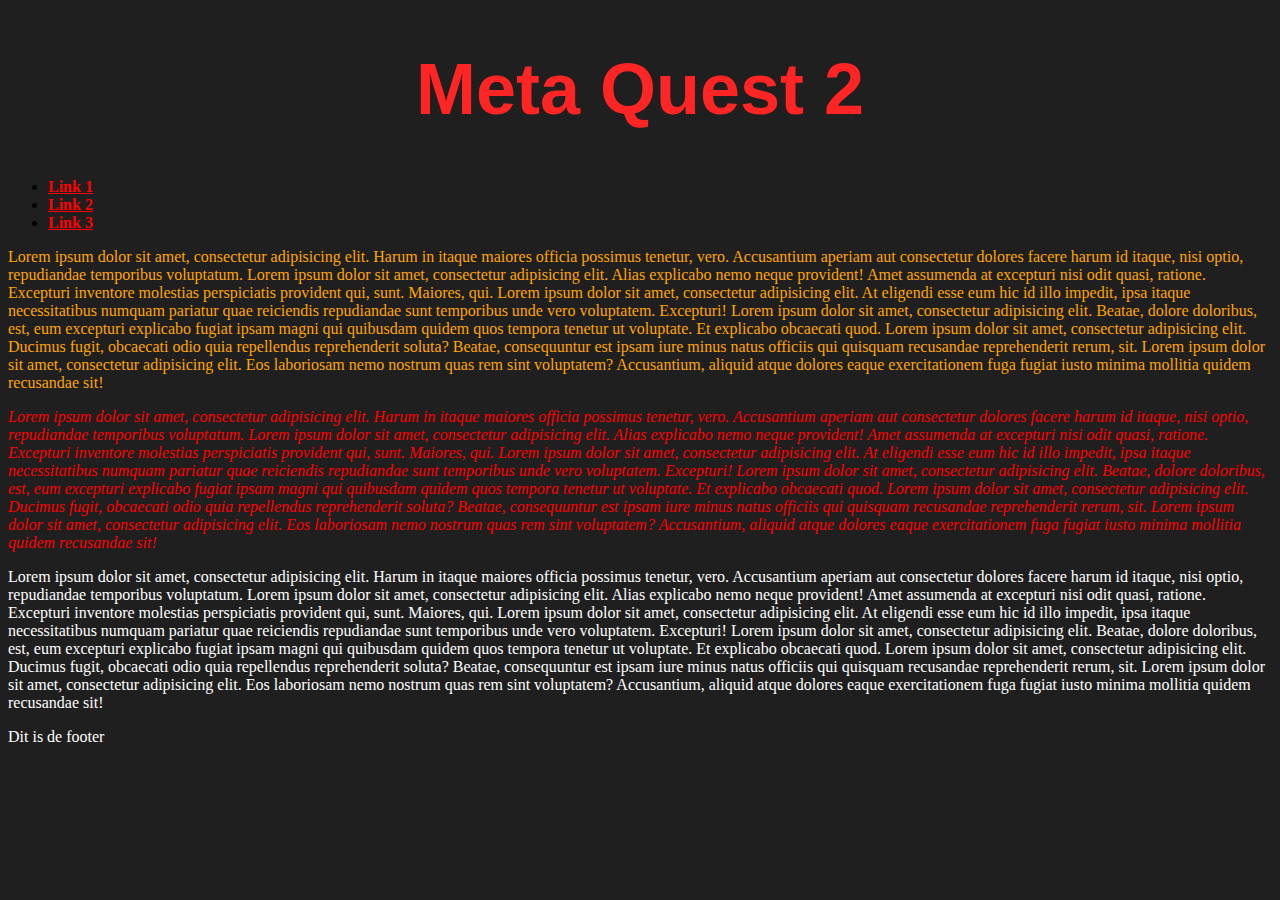
<file: index.html>
<!DOCTYPE html>
<html lang="en">
<head>
    <meta charset="UTF-8">
    <title>Demo webpagina</title>
    <link rel="stylesheet" href="style.css">
</head>
<body>
<header>
    <h1 class="oranje">Meta Quest 2</h1>
</header>
<nav>
    <ul>
        <li><a href="#">Link 1</a></li>
        <li><a href="#">Link 2</a></li>
        <li><a href="#">Link 3</a></li>
    </ul>
</nav>
<main>
    <p class="oranje">Lorem ipsum dolor sit amet, consectetur adipisicing elit. Harum in itaque maiores officia possimus tenetur, vero. Accusantium aperiam aut consectetur dolores facere harum id itaque, nisi optio, repudiandae temporibus voluptatum. Lorem ipsum dolor sit amet, consectetur adipisicing elit. Alias explicabo nemo neque provident! Amet assumenda at excepturi nisi odit quasi, ratione. Excepturi inventore molestias perspiciatis provident qui, sunt. Maiores, qui. Lorem ipsum dolor sit amet, consectetur adipisicing elit. At eligendi esse eum hic id illo impedit, ipsa itaque necessitatibus numquam pariatur quae reiciendis repudiandae sunt temporibus unde vero voluptatem. Excepturi! Lorem ipsum dolor sit amet, consectetur adipisicing elit. Beatae, dolore doloribus, est, eum excepturi explicabo fugiat ipsam magni qui quibusdam quidem quos tempora tenetur ut voluptate. Et explicabo obcaecati quod. Lorem ipsum dolor sit amet, consectetur adipisicing elit. Ducimus fugit, obcaecati odio quia repellendus reprehenderit soluta? Beatae, consequuntur est ipsam iure minus natus officiis qui quisquam recusandae reprehenderit rerum, sit. Lorem ipsum dolor sit amet, consectetur adipisicing elit. Eos laboriosam nemo nostrum quas rem sint voluptatem? Accusantium, aliquid atque dolores eaque exercitationem fuga fugiat iusto minima mollitia quidem recusandae sit!</p>
    <p id="kleurrood" class="cursief">Lorem ipsum dolor sit amet, consectetur adipisicing elit. Harum in itaque maiores officia possimus tenetur, vero. Accusantium aperiam aut consectetur dolores facere harum id itaque, nisi optio, repudiandae temporibus voluptatum. Lorem ipsum dolor sit amet, consectetur adipisicing elit. Alias explicabo nemo neque provident! Amet assumenda at excepturi nisi odit quasi, ratione. Excepturi inventore molestias perspiciatis provident qui, sunt. Maiores, qui. Lorem ipsum dolor sit amet, consectetur adipisicing elit. At eligendi esse eum hic id illo impedit, ipsa itaque necessitatibus numquam pariatur quae reiciendis repudiandae sunt temporibus unde vero voluptatem. Excepturi! Lorem ipsum dolor sit amet, consectetur adipisicing elit. Beatae, dolore doloribus, est, eum excepturi explicabo fugiat ipsam magni qui quibusdam quidem quos tempora tenetur ut voluptate. Et explicabo obcaecati quod. Lorem ipsum dolor sit amet, consectetur adipisicing elit. Ducimus fugit, obcaecati odio quia repellendus reprehenderit soluta? Beatae, consequuntur est ipsam iure minus natus officiis qui quisquam recusandae reprehenderit rerum, sit. Lorem ipsum dolor sit amet, consectetur adipisicing elit. Eos laboriosam nemo nostrum quas rem sint voluptatem? Accusantium, aliquid atque dolores eaque exercitationem fuga fugiat iusto minima mollitia quidem recusandae sit!</p>
    <p>Lorem ipsum dolor sit amet, consectetur adipisicing elit. Harum in itaque maiores officia possimus tenetur, vero. Accusantium aperiam aut consectetur dolores facere harum id itaque, nisi optio, repudiandae temporibus voluptatum. Lorem ipsum dolor sit amet, consectetur adipisicing elit. Alias explicabo nemo neque provident! Amet assumenda at excepturi nisi odit quasi, ratione. Excepturi inventore molestias perspiciatis provident qui, sunt. Maiores, qui. Lorem ipsum dolor sit amet, consectetur adipisicing elit. At eligendi esse eum hic id illo impedit, ipsa itaque necessitatibus numquam pariatur quae reiciendis repudiandae sunt temporibus unde vero voluptatem. Excepturi! Lorem ipsum dolor sit amet, consectetur adipisicing elit. Beatae, dolore doloribus, est, eum excepturi explicabo fugiat ipsam magni qui quibusdam quidem quos tempora tenetur ut voluptate. Et explicabo obcaecati quod. Lorem ipsum dolor sit amet, consectetur adipisicing elit. Ducimus fugit, obcaecati odio quia repellendus reprehenderit soluta? Beatae, consequuntur est ipsam iure minus natus officiis qui quisquam recusandae reprehenderit rerum, sit. Lorem ipsum dolor sit amet, consectetur adipisicing elit. Eos laboriosam nemo nostrum quas rem sint voluptatem? Accusantium, aliquid atque dolores eaque exercitationem fuga fugiat iusto minima mollitia quidem recusandae sit!</p>

</main>
<footer>
    <p>Dit is de footer</p>
</footer>
</body>
</html>
</file>
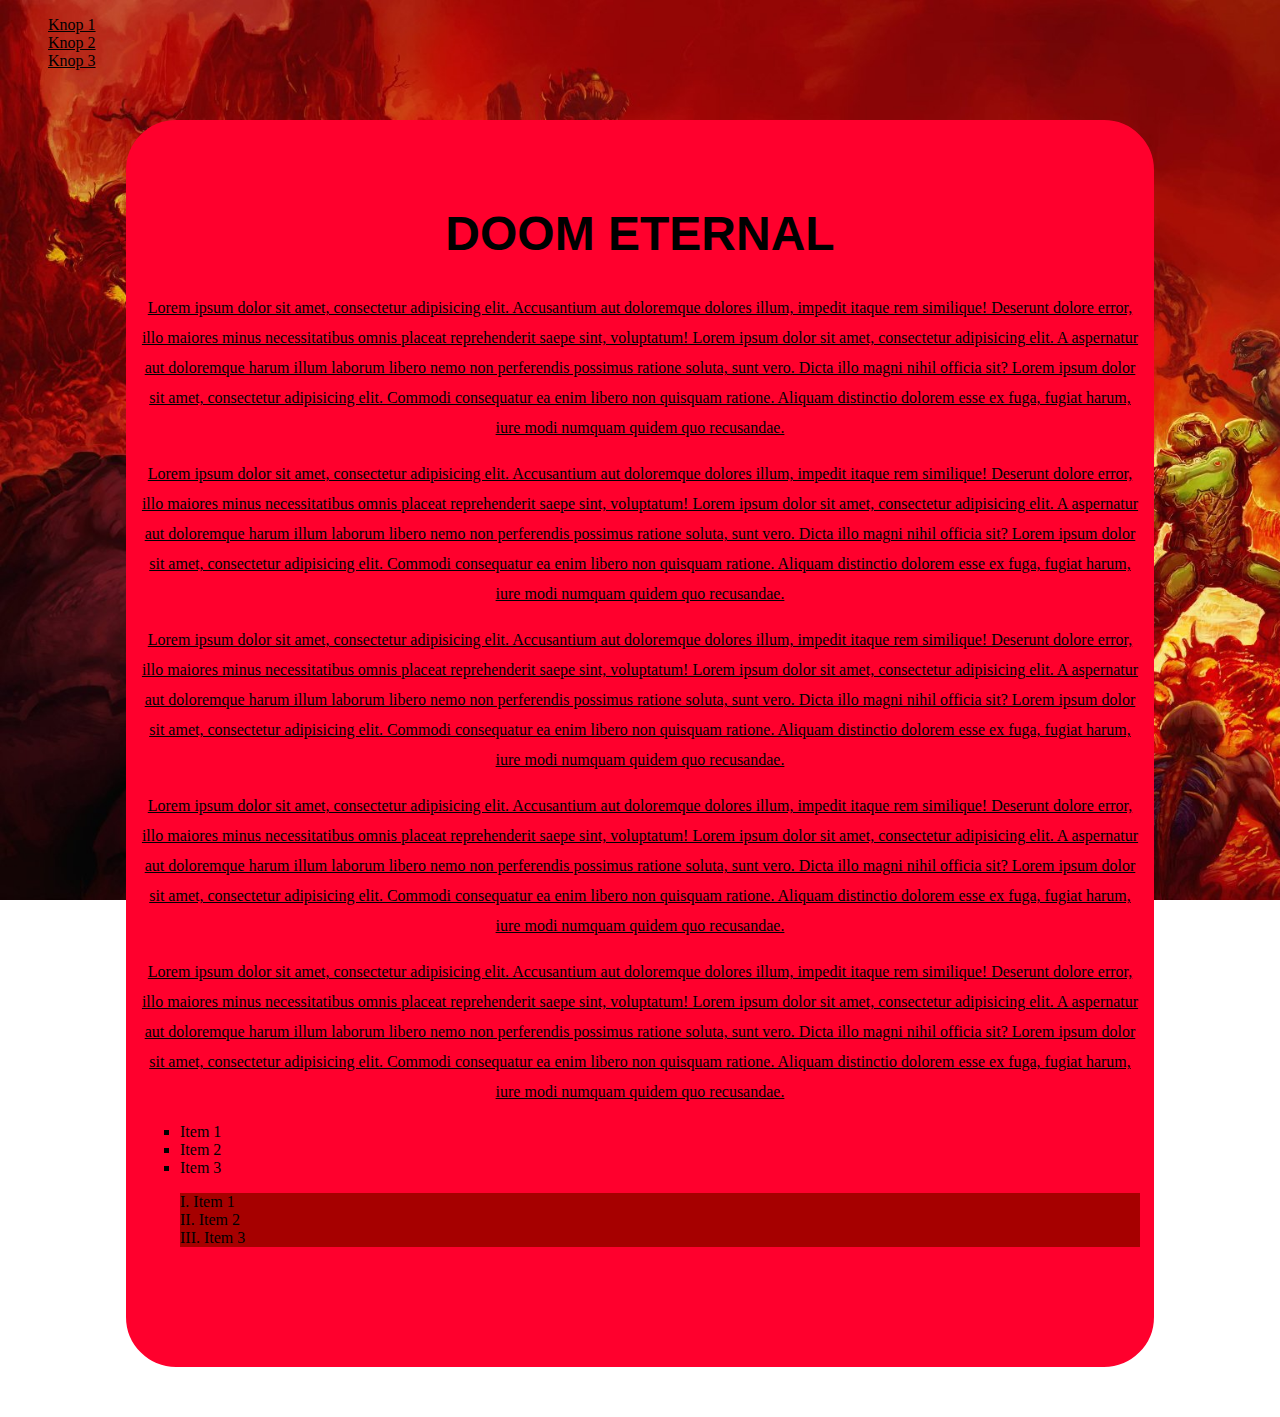
<file: index2.html>
<!DOCTYPE html>
<html lang="en">
<head>
    <meta charset="UTF-8">
    <title>Title</title>
  <link rel="stylesheet" href="style2.css">
</head>
<body>
<nav>
    <ul>
        <li><a href="#">Knop 1</a></li>
        <li><a href="#">Knop 2</a></li>
        <li><a href="#">Knop 3</a></li>
    </ul>
</nav>
<main>
  <h1>DOOM ETERNAL</h1>
    <p>Lorem ipsum dolor sit amet, consectetur adipisicing elit. Accusantium aut doloremque dolores illum, impedit itaque rem similique! Deserunt dolore error, illo maiores minus necessitatibus omnis placeat reprehenderit saepe sint, voluptatum! Lorem ipsum dolor sit amet, consectetur adipisicing elit. A aspernatur aut doloremque harum illum laborum libero nemo non perferendis possimus ratione soluta, sunt vero. Dicta illo magni nihil officia sit? Lorem ipsum dolor sit amet, consectetur adipisicing elit. Commodi consequatur ea enim libero non quisquam ratione. Aliquam distinctio dolorem esse ex fuga, fugiat harum, iure modi numquam quidem quo recusandae.</p>
    <p>Lorem ipsum dolor sit amet, consectetur adipisicing elit. Accusantium aut doloremque dolores illum, impedit itaque rem similique! Deserunt dolore error, illo maiores minus necessitatibus omnis placeat reprehenderit saepe sint, voluptatum! Lorem ipsum dolor sit amet, consectetur adipisicing elit. A aspernatur aut doloremque harum illum laborum libero nemo non perferendis possimus ratione soluta, sunt vero. Dicta illo magni nihil officia sit? Lorem ipsum dolor sit amet, consectetur adipisicing elit. Commodi consequatur ea enim libero non quisquam ratione. Aliquam distinctio dolorem esse ex fuga, fugiat harum, iure modi numquam quidem quo recusandae.</p>
    <p>Lorem ipsum dolor sit amet, consectetur adipisicing elit. Accusantium aut doloremque dolores illum, impedit itaque rem similique! Deserunt dolore error, illo maiores minus necessitatibus omnis placeat reprehenderit saepe sint, voluptatum! Lorem ipsum dolor sit amet, consectetur adipisicing elit. A aspernatur aut doloremque harum illum laborum libero nemo non perferendis possimus ratione soluta, sunt vero. Dicta illo magni nihil officia sit? Lorem ipsum dolor sit amet, consectetur adipisicing elit. Commodi consequatur ea enim libero non quisquam ratione. Aliquam distinctio dolorem esse ex fuga, fugiat harum, iure modi numquam quidem quo recusandae.</p>
    <p>Lorem ipsum dolor sit amet, consectetur adipisicing elit. Accusantium aut doloremque dolores illum, impedit itaque rem similique! Deserunt dolore error, illo maiores minus necessitatibus omnis placeat reprehenderit saepe sint, voluptatum! Lorem ipsum dolor sit amet, consectetur adipisicing elit. A aspernatur aut doloremque harum illum laborum libero nemo non perferendis possimus ratione soluta, sunt vero. Dicta illo magni nihil officia sit? Lorem ipsum dolor sit amet, consectetur adipisicing elit. Commodi consequatur ea enim libero non quisquam ratione. Aliquam distinctio dolorem esse ex fuga, fugiat harum, iure modi numquam quidem quo recusandae.</p>
    <p>Lorem ipsum dolor sit amet, consectetur adipisicing elit. Accusantium aut doloremque dolores illum, impedit itaque rem similique! Deserunt dolore error, illo maiores minus necessitatibus omnis placeat reprehenderit saepe sint, voluptatum! Lorem ipsum dolor sit amet, consectetur adipisicing elit. A aspernatur aut doloremque harum illum laborum libero nemo non perferendis possimus ratione soluta, sunt vero. Dicta illo magni nihil officia sit? Lorem ipsum dolor sit amet, consectetur adipisicing elit. Commodi consequatur ea enim libero non quisquam ratione. Aliquam distinctio dolorem esse ex fuga, fugiat harum, iure modi numquam quidem quo recusandae.</p>

    <ul>
        <li>Item 1</li>
        <li>Item 2</li>
        <li>Item 3</li>
    </ul>
    <ol>
        <li>Item 1</li>
        <li>Item 2</li>
        <li>Item 3</li>
    </ol>
</main>
</body>
</html>
</file>
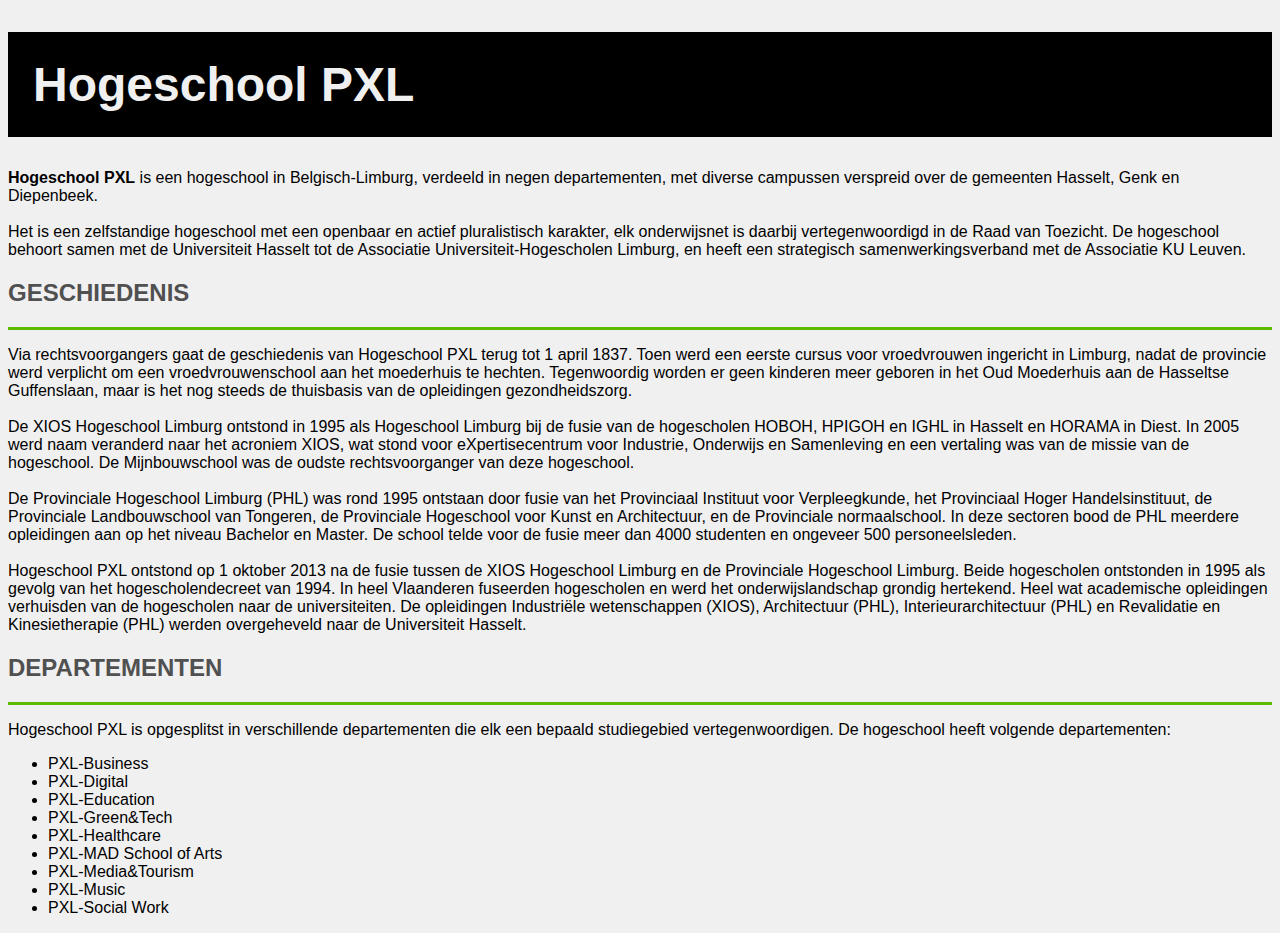
<file: oefening1.html>
<!DOCTYPE html>
<html lang="en">
<head>
    <meta charset="UTF-8">
    <title>Oefening 2</title>
    <link rel="stylesheet" href="oefening1.css">
</head>
<body>
<h1>Hogeschool PXL</h1>
<p><b>Hogeschool PXL</b> is een hogeschool in Belgisch-Limburg, verdeeld in negen departementen, met diverse campussen verspreid over de gemeenten Hasselt, Genk en Diepenbeek.
    <br> <br>Het is een zelfstandige hogeschool met een openbaar en actief pluralistisch karakter, elk onderwijsnet is daarbij vertegenwoordigd in de Raad van Toezicht. De hogeschool behoort samen met de Universiteit Hasselt tot de Associatie Universiteit-Hogescholen Limburg, en heeft een strategisch samenwerkingsverband met de Associatie KU Leuven.</p>
<h2>GESCHIEDENIS</h2>
<hr>
<p>Via rechtsvoorgangers gaat de geschiedenis van Hogeschool PXL terug tot 1 april 1837. Toen werd een eerste cursus voor vroedvrouwen ingericht in Limburg, nadat de provincie werd verplicht om een vroedvrouwenschool aan het moederhuis te hechten. Tegenwoordig worden er geen kinderen meer geboren in het Oud Moederhuis aan de Hasseltse Guffenslaan, maar is het nog steeds de thuisbasis van de opleidingen gezondheidszorg.
    <br> <br>

    De XIOS Hogeschool Limburg ontstond in 1995 als Hogeschool Limburg bij de fusie van de hogescholen HOBOH, HPIGOH en IGHL in Hasselt en HORAMA in Diest. In 2005 werd naam veranderd naar het acroniem XIOS, wat stond voor eXpertisecentrum voor Industrie, Onderwijs en Samenleving en een vertaling was van de missie van de hogeschool. De Mijnbouwschool was de oudste rechtsvoorganger van deze hogeschool.
    <br> <br>
    De Provinciale Hogeschool Limburg (PHL) was rond 1995 ontstaan door fusie van het Provinciaal Instituut voor Verpleegkunde, het Provinciaal Hoger Handelsinstituut, de Provinciale Landbouwschool van Tongeren, de Provinciale Hogeschool voor Kunst en Architectuur, en de Provinciale normaalschool. In deze sectoren bood de PHL meerdere opleidingen aan op het niveau Bachelor en Master. De school telde voor de fusie meer dan 4000 studenten en ongeveer 500 personeelsleden.
    <br> <br>
    Hogeschool PXL ontstond op 1 oktober 2013 na de fusie tussen de XIOS Hogeschool Limburg en de Provinciale Hogeschool Limburg. Beide hogescholen ontstonden in 1995 als gevolg van het hogescholendecreet van 1994. In heel Vlaanderen fuseerden hogescholen en werd het onderwijslandschap grondig hertekend. Heel wat academische opleidingen verhuisden van de hogescholen naar de universiteiten. De opleidingen Industriële wetenschappen (XIOS), Architectuur (PHL), Interieurarchitectuur (PHL) en Revalidatie en Kinesietherapie (PHL) werden overgeheveld naar de Universiteit Hasselt.</p>
<h2>DEPARTEMENTEN</h2>
<hr>
<p>Hogeschool PXL is opgesplitst in verschillende departementen die elk een bepaald studiegebied vertegenwoordigen. De hogeschool heeft volgende departementen:</p>
<ul>
    <li>PXL-Business</li>
    <li>PXL-Digital</li>
    <li>PXL-Education</li>
    <li>PXL-Green&Tech</li>
    <li>PXL-Healthcare</li>
    <li>PXL-MAD School of Arts</li>
    <li>PXL-Media&Tourism</li>
    <li>PXL-Music</li>
    <li>PXL-Social Work</li>
</ul>
</body>
</html>
</file>
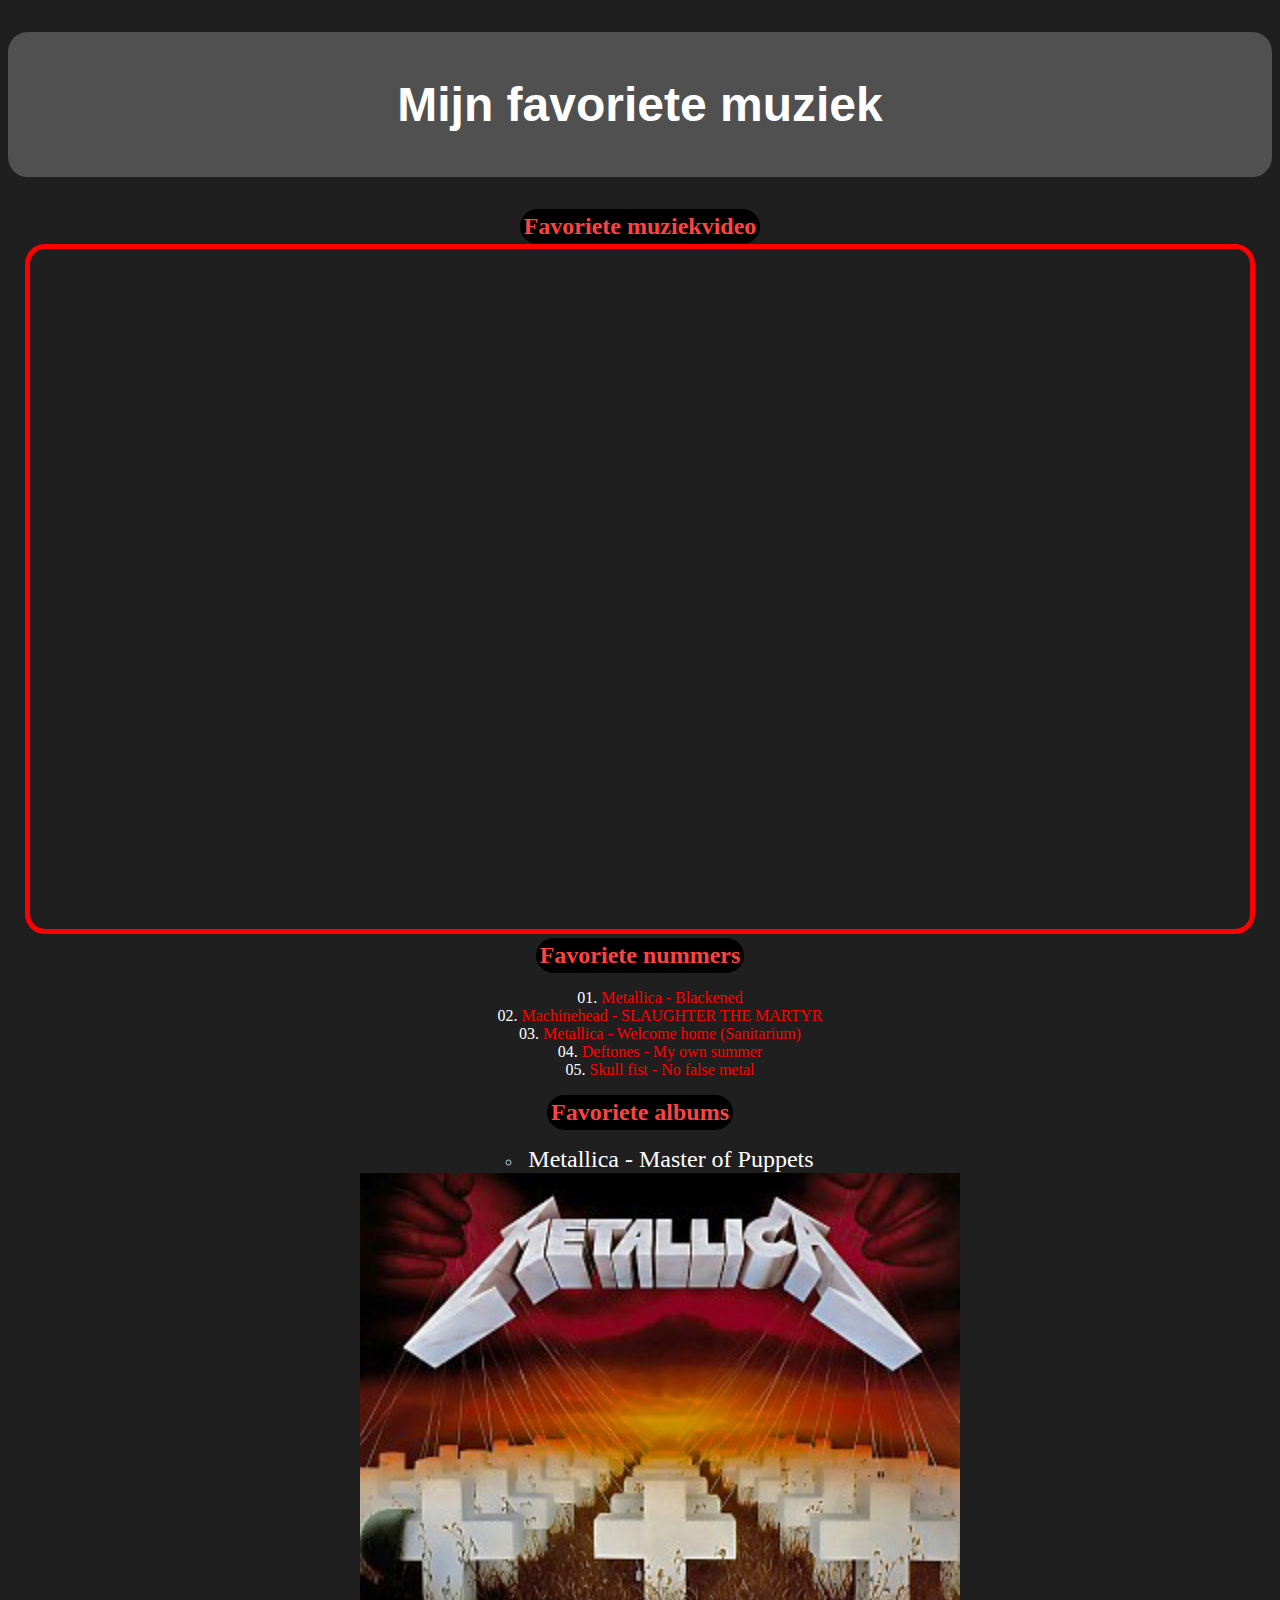
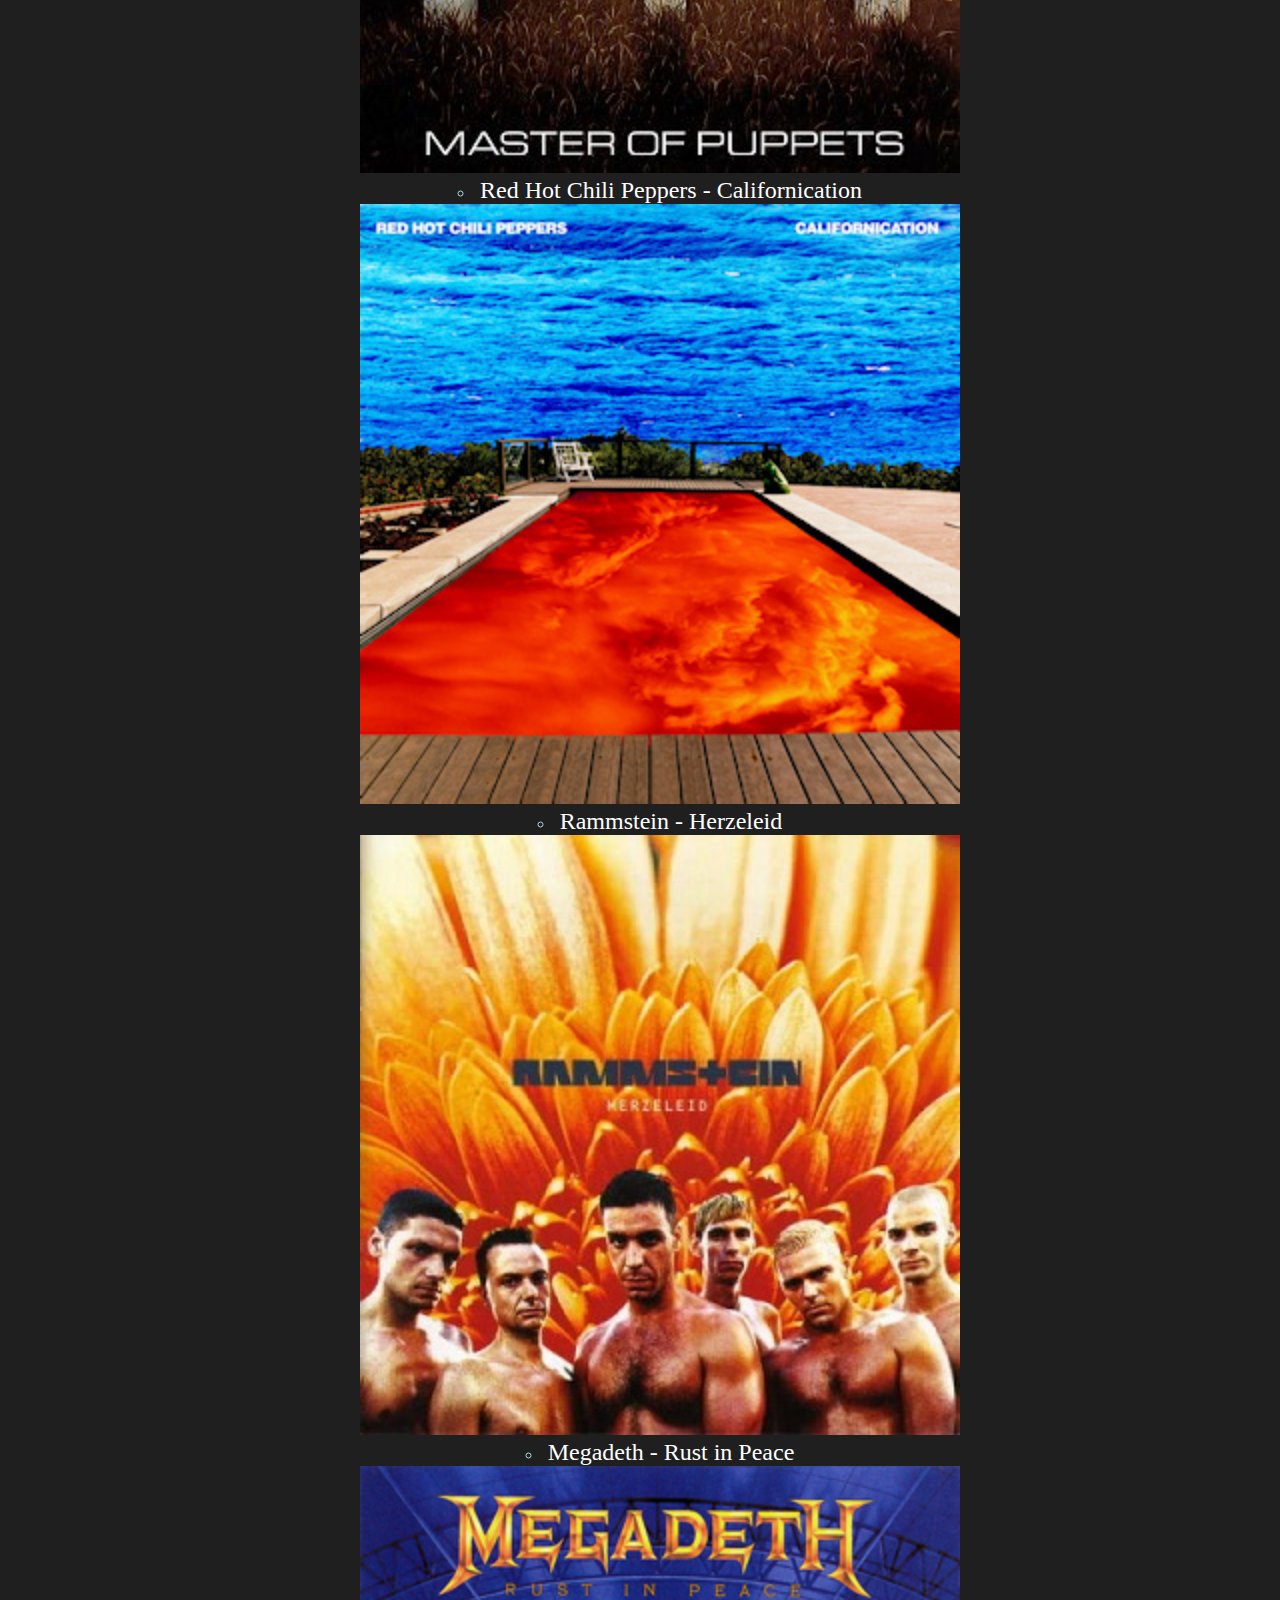
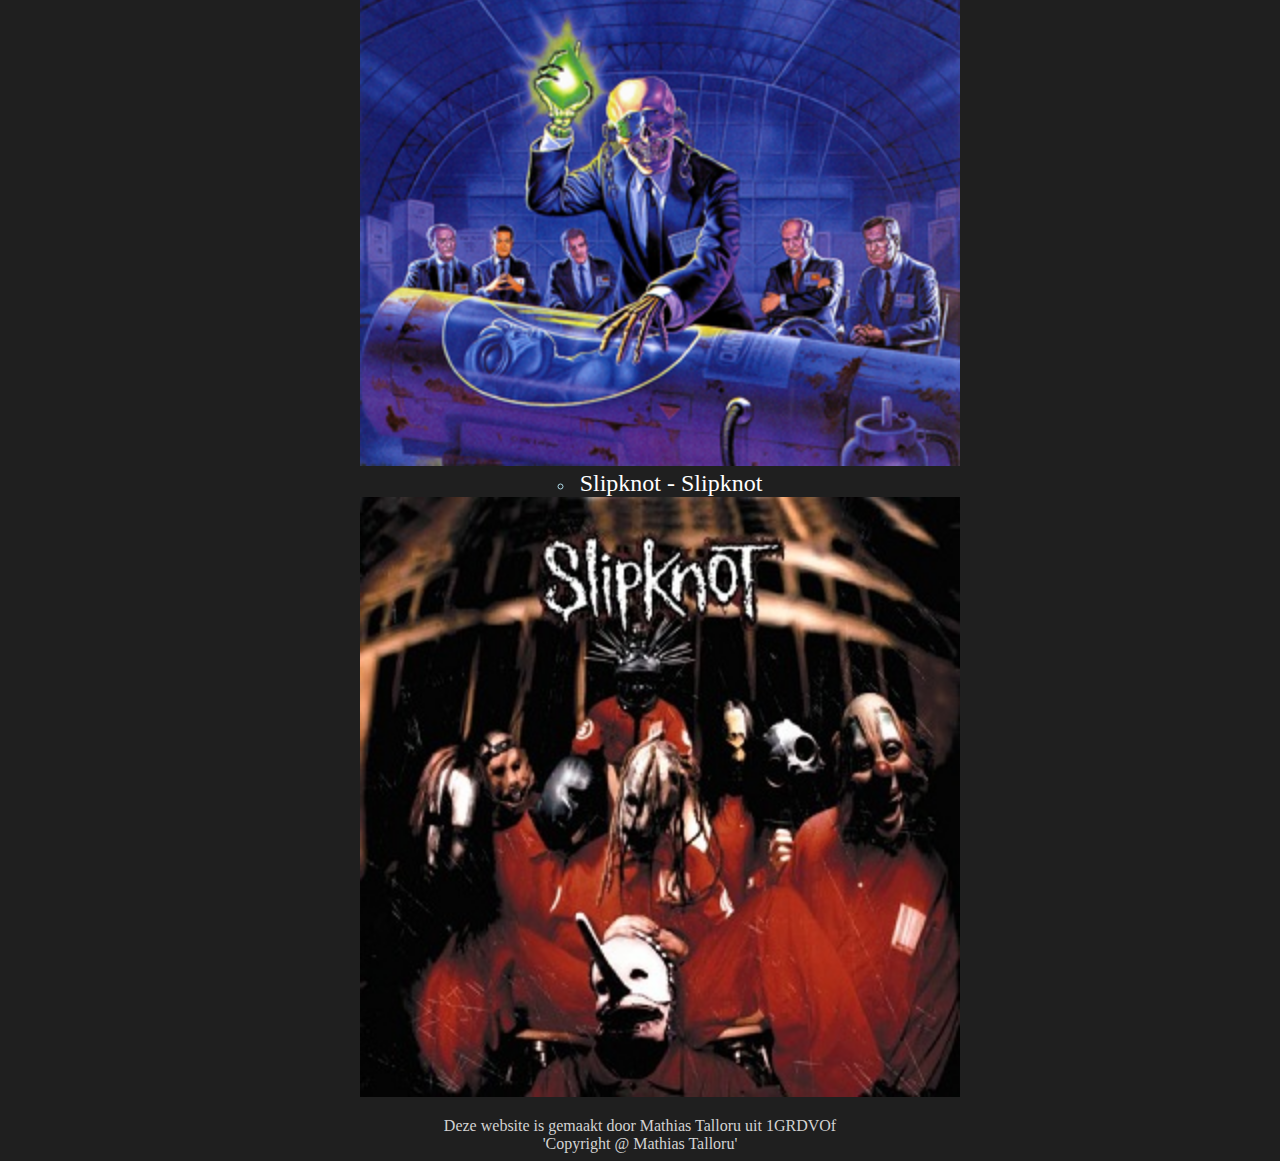
<file: oefening2.html>
<!DOCTYPE html>
<html lang="en">
<head>
    <meta charset="UTF-8">
    <title>oefening 2</title>
  <link rel="stylesheet" href="oefening2.css">
</head>
<body>

  <h1 align="center">Mijn favoriete muziek</h1>

<div id="video">
  <h2>Favoriete muziekvideo</h2>
  <iframe width="560" height="315" src="https://www.youtube.com/embed/H-Ac77vCWMA" title="YouTube video player" frameborder="0" allow="accelerometer; autoplay; clipboard-write; encrypted-media; gyroscope; picture-in-picture" allowfullscreen></iframe>
</div>

<div>
  <h2>Favoriete nummers</h2>
  <ol>
    <li><a href="https://youtu.be/DU_ggFovJNo">Metallica - Blackened</a></li>
    <li><a href="https://youtu.be/Rc0s9Q9WROI">Machinehead - SLAUGHTER THE MARTYR</a></li>
    <li><a href="https://youtu.be/V6Dfo4zDduI">Metallica - Welcome home (Sanitarium)</a></li>
    <li><a href="https://youtu.be/4DlJo5VICZY">Deftones - My own summer</a></li>
    <li><a href="https://youtu.be/lGQ8tud_LUI">Skull fist - No false metal</a></li>
  </ol>
</div>

<div>
  <h2>Favoriete albums</h2>
  <ul>
    <li><a href="https://en.wikipedia.org/wiki/Master_of_Puppets_(album)">Metallica - Master of Puppets</a></li>
    <img src="assets/metallica.png" alt="Master of puppets album cover">
    <li><a href="https://en.wikipedia.org/wiki/Californication_(album)">Red Hot Chili Peppers - Californication</a></li>
    <img src="assets/rhcp.png" alt="Californication album cover">
    <li><a href="https://en.wikipedia.org/wiki/Herzeleid">Rammstein - Herzeleid</a></li>
    <img src="assets/rammstein.png" alt="Herzeleid album cover">
    <li><a href="https://en.wikipedia.org/wiki/Rust_in_Peace">Megadeth - Rust in Peace</a></li>
    <img src="assets/megadeth.png" alt="Rust in Peace album cover">
    <li><a href="https://en.wikipedia.org/wiki/Slipknot_(album)">Slipknot - Slipknot</a></li>
    <img src="assets/slipknot.png" alt="Slipknot album cover">
  </ul>
</div>
<footer align="center">Deze website is gemaakt door Mathias Talloru uit 1GRDVOf <br> 'Copyright @ Mathias Talloru'</footer>
</body>
</html>
</file>
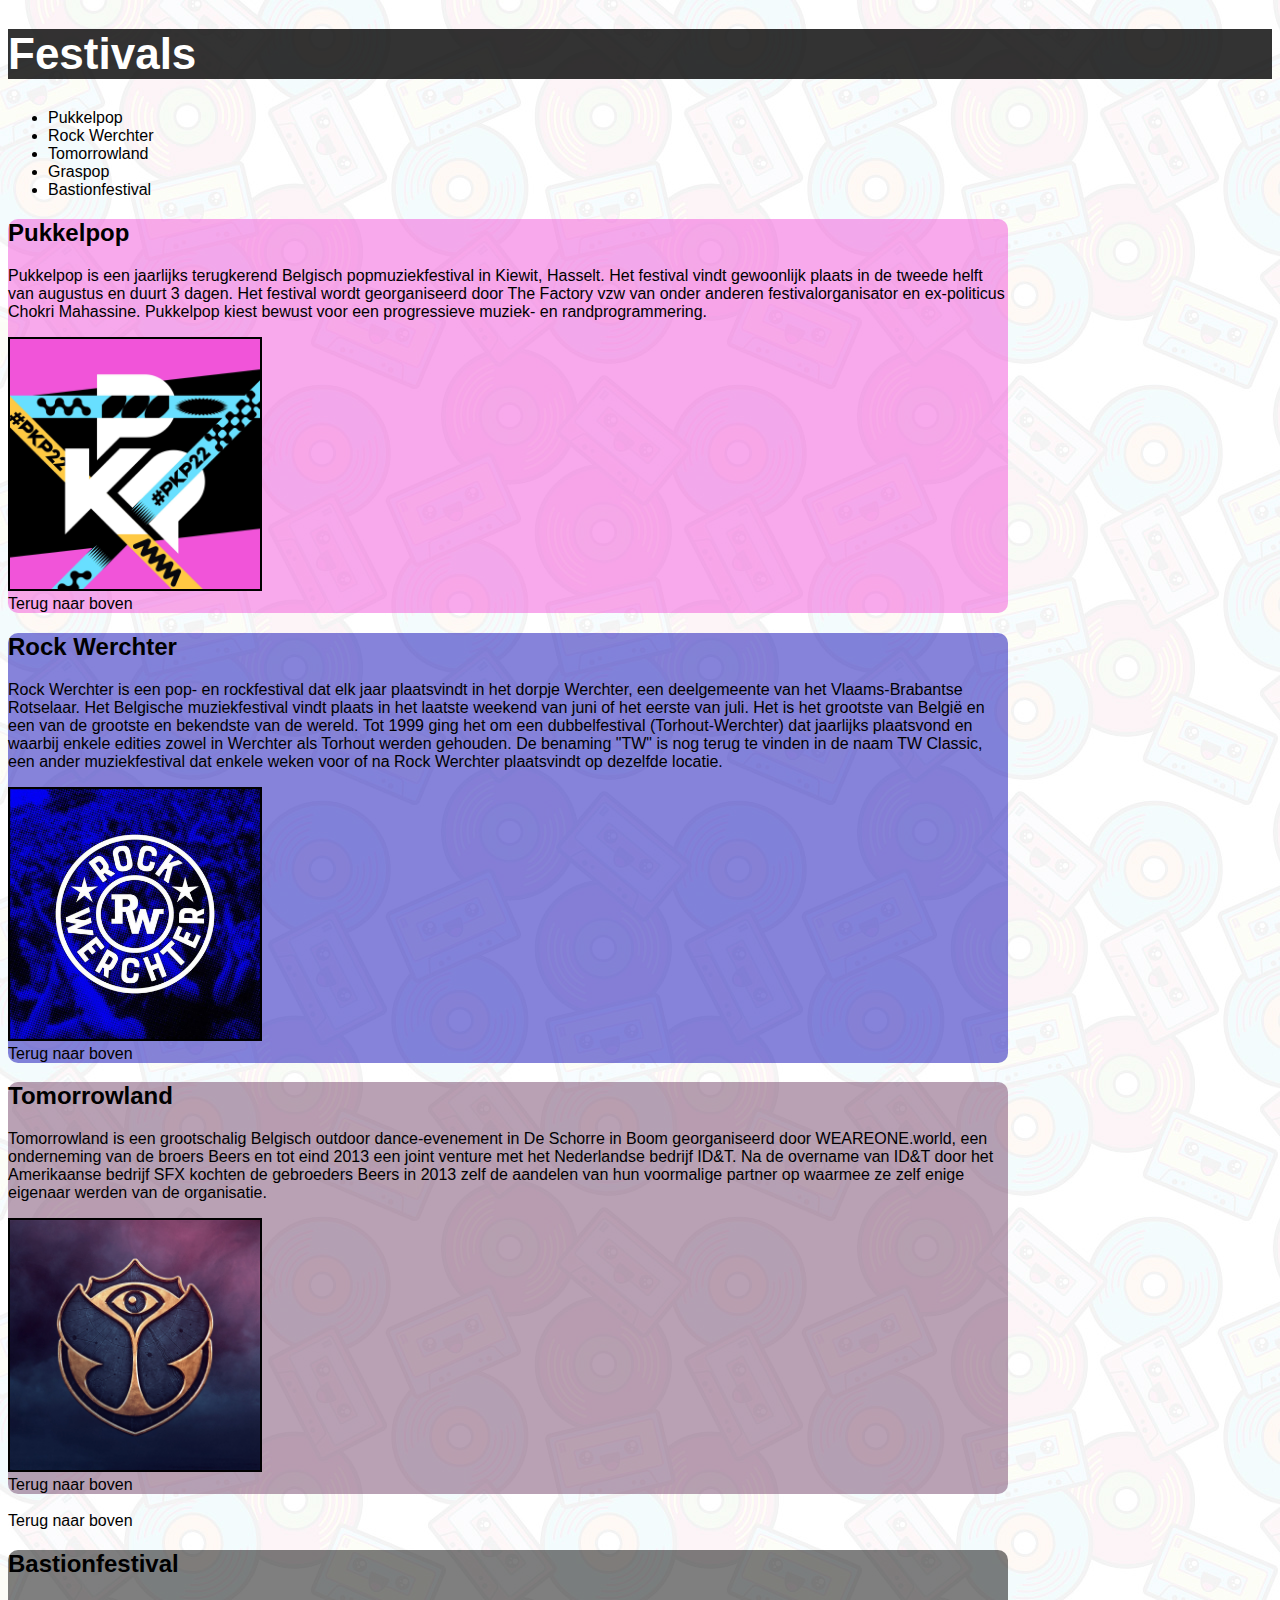
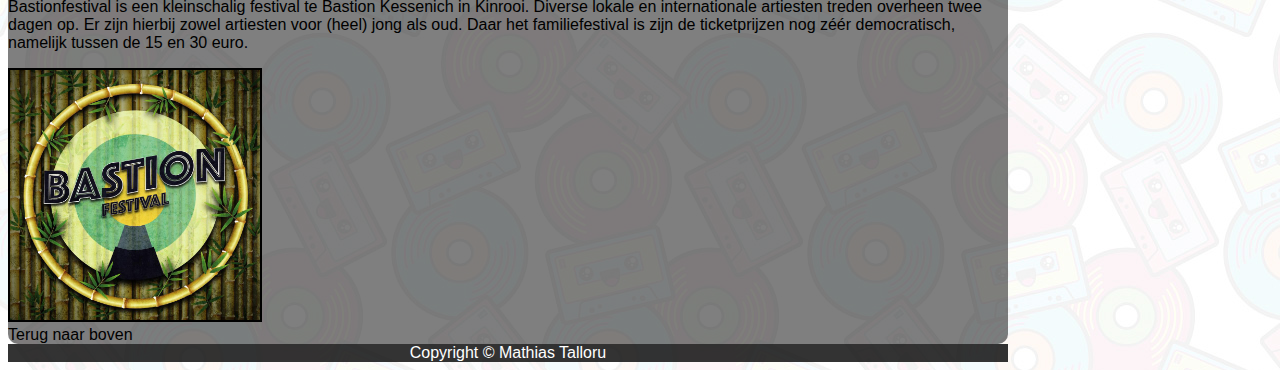
<file: oefening3.html>
<!DOCTYPE html>
<html lang="en">
<head>
    <meta charset="UTF-8">
    <title>oefening 7</title>
    <link rel="stylesheet" href="oefening3.css">
</head>
<body>
<header>
    <h1>Festivals</h1>
</header>
<main>
    <ul>
        <li><a href="https://www.pukkelpop.be/en/" target="_blank">Pukkelpop</a></li>
        <li><a href="https://www.rockwerchter.be/" target="_blank">Rock Werchter</a></li>
        <li><a href="https://www.tomorrowland.com/home/" target="_blank">Tomorrowland</a></li>
        <li><a href="https://www.graspop.be/nl/" target="_blank">Graspop</a></li>
        <li><a href="https://www.bastionfestival.be/" target="_blank">Bastionfestival</a></li>
    </ul>

    <section id="pukkelpop">
        <h2>Pukkelpop</h2>
        <p>Pukkelpop is een jaarlijks terugkerend Belgisch popmuziekfestival in Kiewit, Hasselt. Het festival vindt gewoonlijk plaats in de tweede helft van augustus en duurt 3 dagen. Het festival wordt georganiseerd door The Factory vzw van onder anderen festivalorganisator en ex-politicus Chokri Mahassine. Pukkelpop kiest bewust voor een progressieve muziek- en randprogrammering.</p>
        <img src="assets/pukkelpop.jpg" width="300" height="300" alt=""><br>
        <a href="#">Terug naar boven</a>
    </section>

    <section id="rockwerchter">
        <h2>Rock Werchter</h2>
        <p>Rock Werchter is een pop- en rockfestival dat elk jaar plaatsvindt in het dorpje Werchter, een deelgemeente van het Vlaams-Brabantse Rotselaar. Het Belgische muziekfestival vindt plaats in het laatste weekend van juni of het eerste van juli. Het is het grootste van België en een van de grootste en bekendste van de wereld. Tot 1999 ging het om een dubbelfestival (Torhout-Werchter) dat jaarlijks plaatsvond en waarbij enkele edities zowel in Werchter als Torhout werden gehouden. De benaming "TW" is nog terug te vinden in de naam TW Classic, een ander muziekfestival dat enkele weken voor of na Rock Werchter plaatsvindt op dezelfde locatie.</p>
        <img src="assets/rockwerchter.jpg" width="300" height="300" alt=""><br>
        <a href="#">Terug naar boven</a>
    </section>

    <section id="tomorrowland">
        <h2>Tomorrowland</h2>
        <p>Tomorrowland is een grootschalig Belgisch outdoor dance-evenement in De Schorre in Boom georganiseerd door WEAREONE.world, een onderneming van de broers Beers en tot eind 2013 een joint venture met het Nederlandse bedrijf ID&T. Na de overname van ID&T door het Amerikaanse bedrijf SFX kochten de gebroeders Beers in 2013 zelf de aandelen van hun voormalige partner op waarmee ze zelf enige eigenaar werden van de organisatie.</p>
        <img src="assets/tomorrowland.jpg" width="300" height="300" alt=""><br>
        <a href="#">Terug naar boven</a>
    </section>

    <section id="graspop>
        <h2>Graspop</h2>
        <p>Graspop Metal Meeting (ook kortweg Graspop of GMM genoemd) is een jaarlijks meerdaags metalfestival in Dessel, in de Belgische provincie Antwerpen. In 2022 trok het festival 220,000 bezoekers, waarmee het het vorig record van 2019 van 200,000 bezoekers verbrak. Vanaf 2011 is het een vierdaags festival dat, behoudens enkele uitzonderingen, telkens in het voorlaatste weekend van juni plaatsvindt. Het valt meestal samen met het Franse metalfestival Hellfest.</p>
        <img src="assets/graspop.jpg" width="300" height="300" alt=""><br>
        <a href="#">Terug naar boven</a>
    </section>

    <section id="bastionfestival">
        <h2>Bastionfestival</h2>
        <p>Bastionfestival is een kleinschalig festival te Bastion Kessenich in Kinrooi. Diverse lokale en internationale artiesten treden overheen twee dagen op. Er zijn hierbij zowel artiesten voor (heel) jong als oud. Daar het familiefestival is zijn de ticketprijzen nog zéér democratisch, namelijk tussen de 15 en 30 euro.</p>
        <img src="assets/bastion.jpg" width="300" height="300" alt=""><br>
        <a href="#">Terug naar boven</a>
    </section>
    <footer>Copyright © Mathias Talloru</footer>
</main>
</body>
</html>
</file>
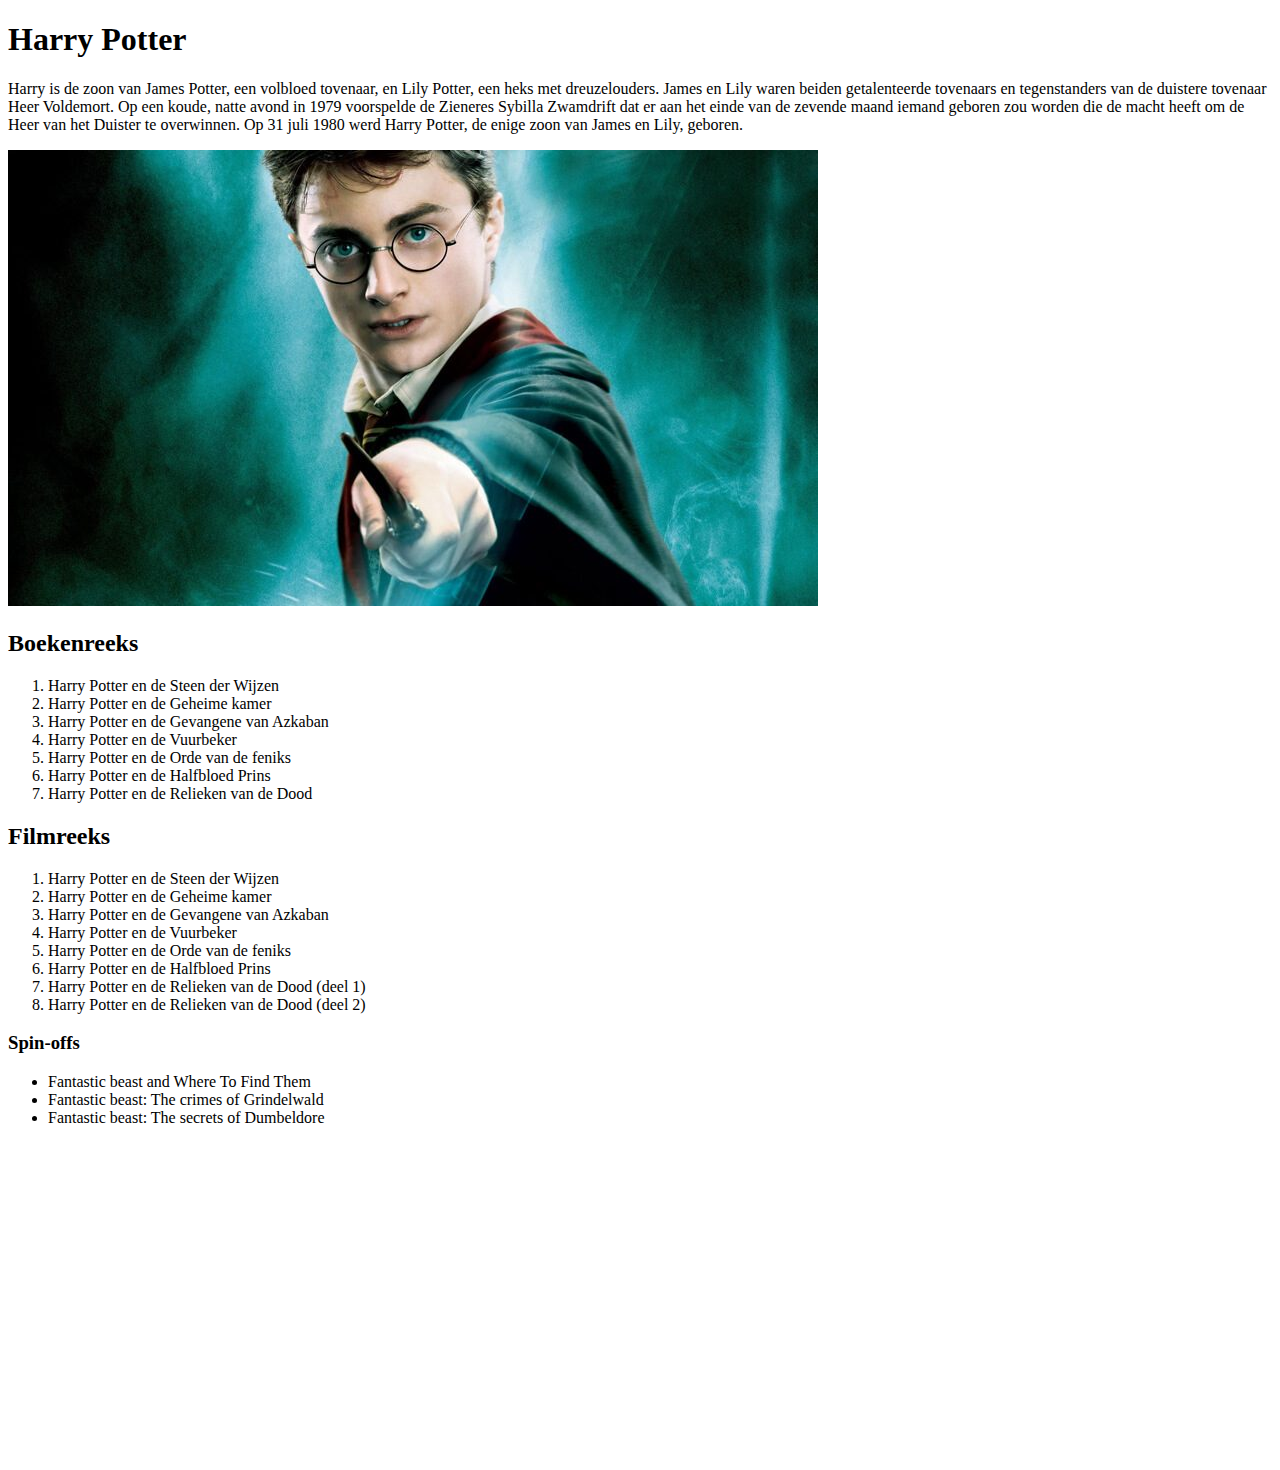
<file: oefening4.html>
<!DOCTYPE html>
<html lang="en">
<head>
    <meta charset="UTF-8">
    <title>oefening 5</title>
</head>
<body>
  <h1>Harry Potter</h1>
<p>Harry is de zoon van James Potter, een volbloed tovenaar, en Lily Potter, een heks met dreuzelouders. James en Lily waren beiden getalenteerde tovenaars en tegenstanders van de duistere tovenaar Heer Voldemort. Op een koude, natte avond in 1979 voorspelde de Zieneres Sybilla Zwamdrift dat er aan het einde van de zevende maand iemand geboren zou worden die de macht heeft om de Heer van het Duister te overwinnen. Op 31 juli 1980 werd Harry Potter, de enige zoon van James en Lily, geboren.</p>


  <img src="assets/harry.png" alt="harry potter cover foto">
<h2>Boekenreeks</h2>
<ol>
    <li>Harry Potter en de Steen der Wijzen</li>
    <li>Harry Potter en de Geheime kamer</li>
    <li>Harry Potter en de Gevangene van Azkaban</li>
    <li>Harry Potter en de Vuurbeker</li>
    <li>Harry Potter en de Orde van de feniks</li>
    <li>Harry Potter en de Halfbloed Prins</li>
    <li>Harry Potter en de Relieken van de Dood</li>
</ol>

<h2>Filmreeks</h2>
<ol>
      <li>Harry Potter en de Steen der Wijzen</li>
      <li>Harry Potter en de Geheime kamer</li>
      <li>Harry Potter en de Gevangene van Azkaban</li>
      <li>Harry Potter en de Vuurbeker</li>
      <li>Harry Potter en de Orde van de feniks</li>
      <li>Harry Potter en de Halfbloed Prins</li>
      <li>Harry Potter en de Relieken van de Dood (deel 1)</li>
      <li>Harry Potter en de Relieken van de Dood (deel 2)</li>
</ol>
<h3>Spin-offs</h3>
<ul>
    <li>Fantastic beast and Where To Find Them</li>
    <li>Fantastic beast: The crimes of Grindelwald</li>
    <li>Fantastic beast: The secrets of Dumbeldore</li>
</ul>
  <iframe width="560" height="315" src="https://www.youtube.com/embed/Ib00IxPXhQQ" title="YouTube video player" frameborder="0" allow="accelerometer; autoplay; clipboard-write; encrypted-media; gyroscope; picture-in-picture" allowfullscreen></iframe>
</body>
</html>
</file>
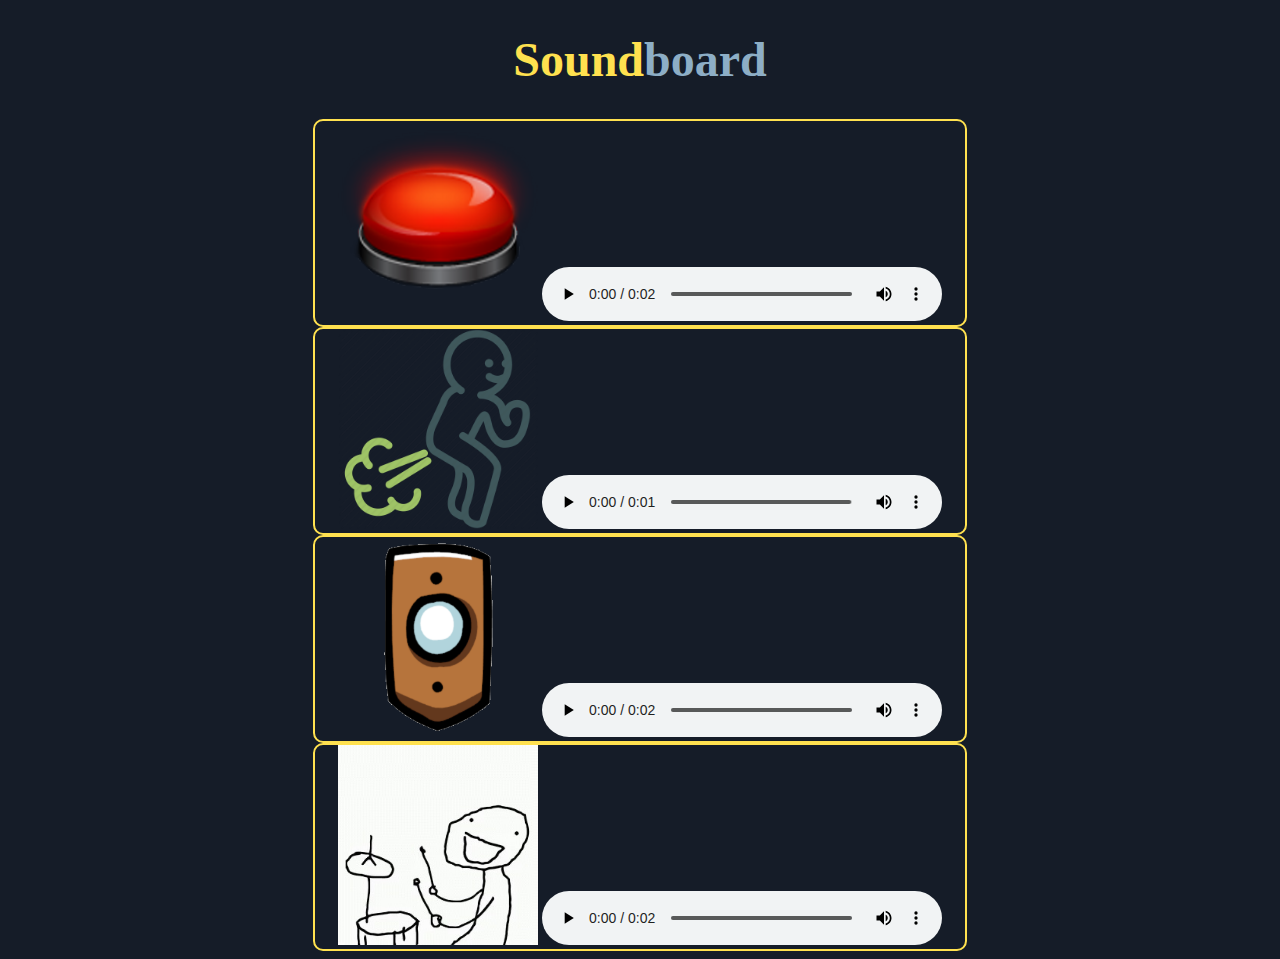
<file: oefening5.html>
<!DOCTYPE html>
<html lang="en">
<head>
    <meta charset="UTF-8">
    <title>Title</title>
    <link rel="stylesheet" href="oefening5.css">
</head>
<body>
<header>
    <h1>Sound<span>board</span></h1>


</header>

<section>
    <img src="assets/geluid1.png" alt="geluid 1">
    <audio controls>
        <source src="assets/geluid1.mp3">
    </audio>
</section>

<section>
    <img src="assets/geluid2.png" alt="geluid 2">
    <audio controls>
        <source src="assets/geluid2.mp3">
    </audio>
</section>

<section>
    <img src="assets/geluid3.png" alt="geluid 3">
    <audio controls>
        <source src="assets/geluid3.mp3">
    </audio>
</section>

<section>
    <img src="assets/geluid4.jpg" alt="geluid 4">
    <audio controls>
        <source src="assets/geluid4.mp3">
    </audio>
</section>

</body>
</html>
</file>
<file: style.css>
header H1 {
    font-family: "Akira Expanded", sans-serif;
    color: rgb(255, 37, 37);
    text-align: center;
    font-size: 72px;
}
p{
    color: white;
}
html{
    background-color: #1f1f1f;
}
#kleurrood{
    color: red;
}
p.oranje {
    color: orange;
}
footer.p{
    color: blue;
}
.cursief{
    font-style: italic;
}

nav ul li a{
    color: red;
    font-weight: 700;
    text-decoration:"none";
}
nav ul li a:hover {
    color: white;
    text-decoration: underline;
    font-weight: 400;
}
/* commentaar */
</file>
<file: style2.css>
body{
    background-image: url("assets/doom.jpg");
    background-attachment: fixed;
    background-size: cover;

}

nav ul li {
    list-style-type: none;
}
nav ul li a {
    color: black;
}


main{
    padding: 50px 10px 100px 10px;
    margin: 50px auto; /*auto zorgt ervoor dat uw tekst in het midden blijft als ge de pagina grootte aanpast*/
    width: 1000px;

    /*border-width: 4px;
    border-style: dashed;
    border color(black);*/
    border: 4px solid #ff002d;
    border-radius: 50px;

    background-color: #ff002d;
}

main h1{
    font-family: "Akira Expanded", sans-serif;
    font-size: xxx-large;
    color: #000000;
    text-align: center;
}

main p{
    line-height: 30px;
    text-decoration: underline;
    color: #000000;
    text-align: center;
}

main ul li{
    list-style-type: square;
}
main ol li{
    list-style-type: upper-roman;
    background-color: #a60000;
    list-style-position: inside;
}
</file>
<file: oefening1.css>
body{
    background-color: #F1F0F1;
}
h1{
    background-color: #000000;
    color: #F1F0F1;
    font-size: 48px;
    font-family: "Arial Black", sans-serif;
    text-transform: capitalize;
    padding: 25px 25px;
    
}
h2{
    color: #505050;
    font-family: "Arial Black", sans-serif;
    text-transform: capitalize;
    border: 3px #58A518;
    margin 0px 40px;
}
p{
    font-family: arial, sans-serif;
}
li{
    font-family: arial, sans-serif;
}
hr{
    background-color: #5cbb00;
    height: 3px;
    border: none;
}
</file>
<file: oefening2.css>
body{
    background-color: #1f1f1f;
    text-align: center;
}
h1{
    font-weight: bolder;
    font-family: "Akira Expanded", sans-serif;
    font-size: xxx-large;
    color: white;
    padding: 25px 25px;
    background-color: #505050;
    border: 20px solid #505050;
    border-radius: 20px;
}
h2{
    color: #ff4242;
    font-family: "Arial Black";
    border: 4px solid black;
    border-radius: 20px;
    background-color: black;
    width: fit-content;
    margin: auto;
}

iframe{
    border: 5px solid red;
    width: 1220px;
    height: 680px;
    border-radius: 20px;
}
a:hover{
    color: #ff4a4a;
}
a {
    color: red;
    text-decoration: none;
}
ol{
    color: white;
    list-style-position: inside;
    list-style-type: decimal-leading-zero;


}
ul{
    font-family: "Arial Black";
    color: lightblue;
    list-style-type: circle;
    list-style-position: inside;

}
ul li a{
    color: white;
    font-size: x-large;
}

img{
    width: 600px;
}
footer {
    color: lightgrey;
}
</file>
<file: oefening3.css>
html{
    font-family: Verdana, sans-serif;

}
body{
    background-image: url("assets/achtergrond.jpg");
}
h1{
    font-size: 44px;
}
a{
    color: inherit;
    text-decoration: none;
}
a:hover{
    color: #051D62;
    font-weight: 700;
}
img{
    width: 250px;
    height: 250px;
    border: 2px solid #000000;
}
header {
    margin-inside: 20px;
    background-color: rgba(0, 0, 0, 0.8);
    color: #FFFFFF;
}
nav{
    margin-inside: 20px;
    background-color:rgba(255,255,255,0.5);
}
nav ul{

    margin-inside: 0;
}
main{
    width: 1000px;
    margin-outside: 0px;
}
main section{
    margin-inside: 20px;
    margin-outside: 50px 0;
    border-radius: 10px;
}
#pukkelpop{
    background-color:rgba(241,84,217,0.5);
}
#rockwerchter{
    background-color:rgba(14,8,181,0.5);
}
#tomorrowland{
    background-color:rgba(115,68,106,0.5);
}
#graspop{
    background-color:rgba(20,15,8,0.5);
}
#bastionfestival{
    background-color:rgba(0,0,0,0.5);
}
footer{
    background-color:rgba(0,0,0,0.8);
    color: #FFFFFF;
    margin-inside: 20px;
    text-align: center;
}
section{

}
</file>
<file: oefening5.css>
body{
    background-color: #151C28;
    text-align: center;
}
h1{
    color: #FFE14F;
    font-size: xxx-large;
}
h1 span{
    color: #8DAEC6;
}
img{
    width: 200px;
    height: 200px;

}
section{
    border: 2px solid #FFE14F;
    border-radius: 10px;
    width: 650px;
    margin: auto;

}
audio{
    width: 400px;
}
</file>
